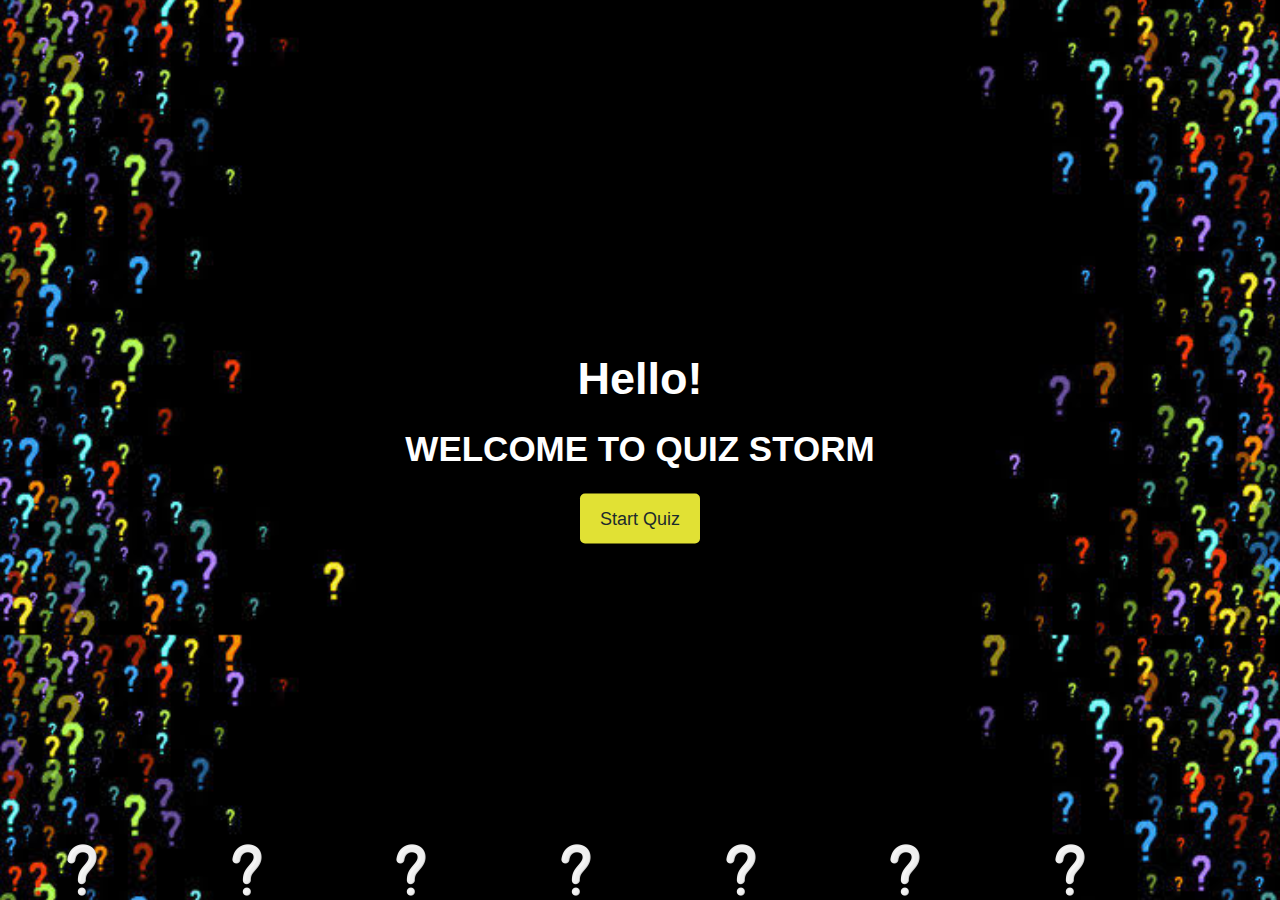
<file: index.html>
<!DOCTYPE html>
<html lang="en">
<head>
    <meta charset="UTF-8">
    <meta http-equiv="X-UA-Compatible" content="IE=edge">
    <meta name="viewport" content="width=device-width, initial-scale=1.0">
    <title>Document</title>
    <link rel="stylesheet" href="style.css">
</head>
<body>
    



    <header>
        <h1>Hello!</h1>
        <h2>WELCOME TO QUIZ STORM</h2>

        <a href="./main.html">Start Quiz</a>
    </header>


    <div class="logos">
        <img src="./images/IMG_7275.PNG" >
        <img src="./images/IMG_7275.PNG" >
        <img src="./images/IMG_7275.PNG" >
        <img src="./images/IMG_7275.PNG" >
        <img src="./images/IMG_7275.PNG" >
        <img src="./images/IMG_7275.PNG" >
        <img src="./images/IMG_7275.PNG" >
        
    </div>





</body>
</html>
</file>
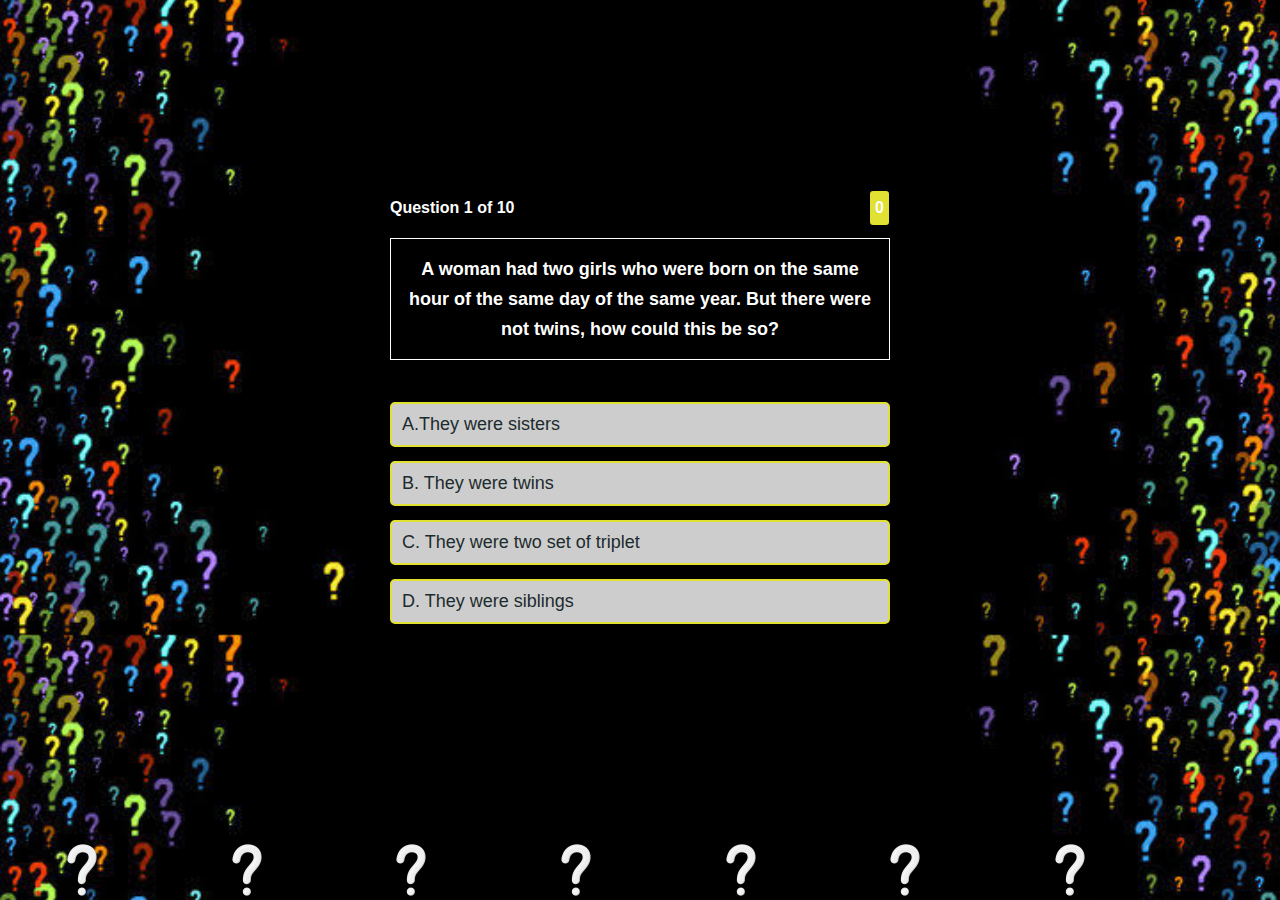
<file: main.html>
<!DOCTYPE html>
<html lang="en">
<head>
    <meta charset="UTF-8">
    <meta http-equiv="X-UA-Compatible" content="IE=edge">
    <meta name="viewport" content="width=device-width, initial-scale=1.0">
    <title>Quiz App</title>
    <link rel="stylesheet" href="style.css">
</head>
<body>
    






    

    <div class="container">

        <div class="quiz-box">
         <div id="quiz">
            <div class="quiz-header">
                <p id="progress">Question x of y</p>
                <p id="count-down">0</p>
            </div>
            <p id="question">What is your name?</p>

            <div class="buttons">
                <button class="btn" id="btn0">
                    A.<span id="choice0"></span>
                </button>

                <button class="btn" id="btn1">
                    B. <span id="choice1"></span>
                </button>

                <button class="btn" id="btn2">
                    C. <span id="choice2"></span>
                </button>

                <button class="btn" id="btn3">
                    D. <span id="choice3"></span>
                </button>
            </div>
         </div>
        </div>
    </div>



    <div class="logos">
        <img src="./images/IMG_7275.PNG" >
        <img src="./images/IMG_7275.PNG" >
        <img src="./images/IMG_7275.PNG" >
        <img src="./images/IMG_7275.PNG" >
        <img src="./images/IMG_7275.PNG" >
        <img src="./images/IMG_7275.PNG" >
        <img src="./images/IMG_7275.PNG" >
        
    </div>



    <script src="./script.js"></script>







</body>
</html>
</file>
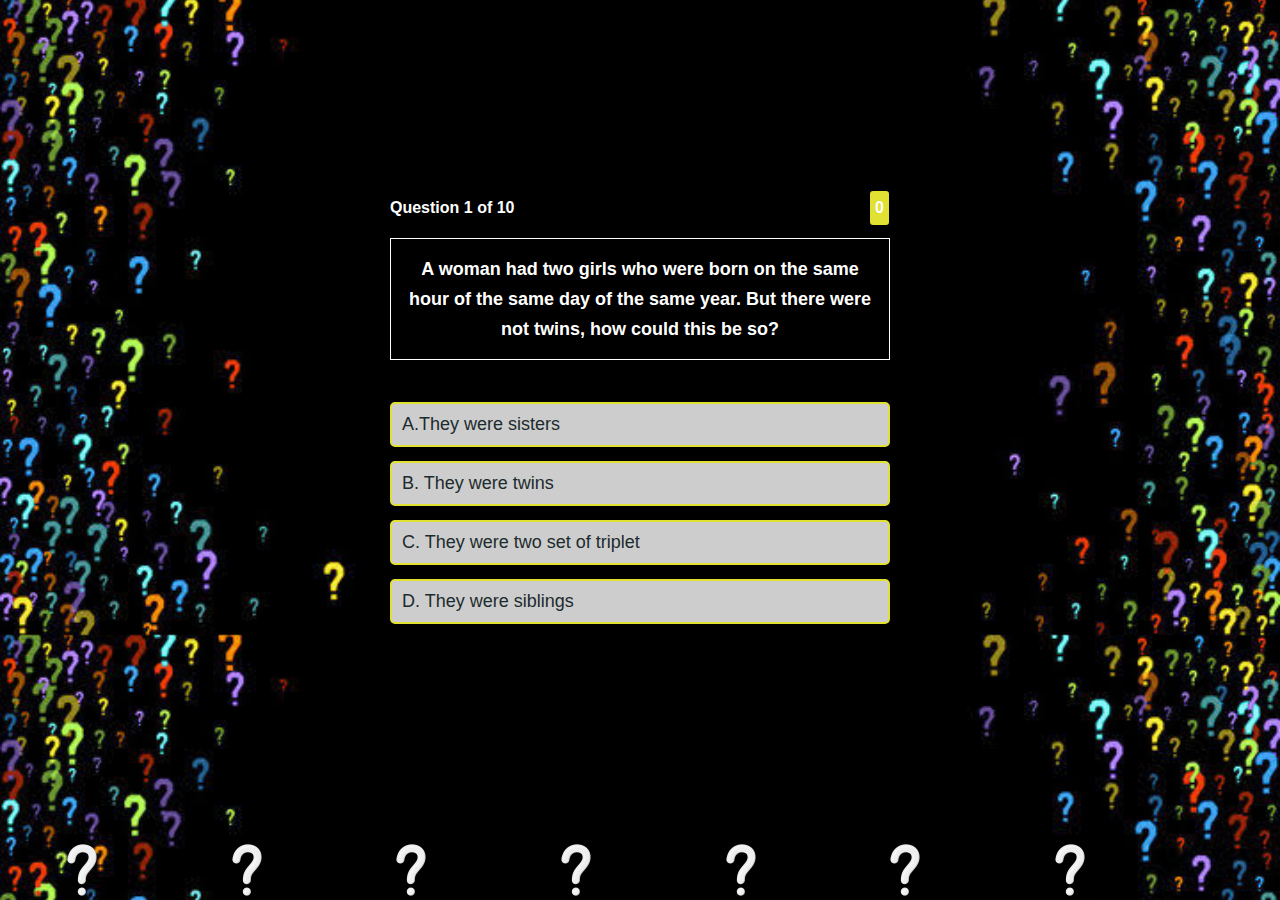
<file: xenz.html>
<!DOCTYPE html>
<html lang="en">
<head>
    <meta charset="UTF-8">
    <meta http-equiv="X-UA-Compatible" content="IE=edge">
    <meta name="viewport" content="width=device-width, initial-scale=1.0">
    <title>Document</title>
    <link rel="stylesheet" href="style.css">
</head>
<body>
    






    

    <div class="container">

        <div class="quiz-box">
         <div id="quiz">
            <div class="quiz-header">
                <p id="progress">Question x of y</p>
                <p id="count-down">0</p>
            </div>
            <p id="question">What is your name?</p>

            <div class="buttons">
                <button class="btn" id="btn0">
                    A.<span id="choice0"></span>
                </button>

                <button class="btn" id="btn1">
                    B. <span id="choice1"></span>
                </button>

                <button class="btn" id="btn2">
                    C. <span id="choice2"></span>
                </button>

                <button class="btn" id="btn3">
                    D. <span id="choice3"></span>
                </button>
            </div>
         </div>
        </div>
    </div>



    <div class="logos">
        <img src="./images/IMG_7275.PNG" >
        <img src="./images/IMG_7275.PNG" >
        <img src="./images/IMG_7275.PNG" >
        <img src="./images/IMG_7275.PNG" >
        <img src="./images/IMG_7275.PNG" >
        <img src="./images/IMG_7275.PNG" >
        <img src="./images/IMG_7275.PNG" >
        
    </div>



    <script src="./script.js"></script>







</body>
</html>
</file>
<file: style.css>
:root{
    --white: #fff;
    --black: #1c2b2d;
    --blue: #31326f;
    --light-blue: #7ac1f8;
    --color-primary: #9d0191;
    --color-sec:#db6400;
    --color-grey:#eee;
    --color-dark-grey:#222831;
    --color-dark-yellow:rgb(225, 225, 52);
}


*{
    margin: 0;
    padding: 0;
    box-sizing: border-box;
}

html{
    font-size: 10px;
}


body{
    font-family: 'open Sans' , sans-serif;
    background-color: var(--ligh-tblue);
    background-image: url(./images/IMG_7315.JPG);
    background-size: cover;
    background-position: center;
    height: 70vh;
}

p{
    font-size: 1.6rem;
    line-height: 1.5;
}


img{
    width: 100%;
}



header{
    position: absolute;
    width: 90%;
    transform: translate(-50%,-50%);
    top: 50%;
    left: 50%;
    text-align: center;
    line-height: 7rem;
}

header h1{
    color: var(--white);
    font-size: 45px;
    font-weight: 600;
}

header h2{
    color: var(--white);
    font-size: 35px;
   
}

header a{
    color: var(--black);
    background: var(--color-dark-yellow);
    padding: 15px 20px;
    border: transparent;
    border-radius: 5px;
    text-decoration: none;
    font-size: 18px;
}




/*---ANIMATION FOR THE FLOATING IMAGES--*/

.logos img{
    width: 60px;
    animation: tag 5s linear infinite;
}



.logos{
    width: 90%;
    display: flex;
    align-items: center;
    justify-content: space-around;
    position: absolute;
    bottom: 0;
}



@keyframes tag {
    0%{
        transform: translateY(0);
        opacity: 0;
    }
    50%{
        
        opacity: 1;
    }
    70%{
        
        opacity:1 ;
    }
    100%{
        transform: translateY(-80vh);
        opacity: 0;
    }
}

.logos img:nth-child(1){
    animation-delay: 2s;
}
.logos img:nth-child(2){
    animation-delay: 1s;
}
.logos img:nth-child(3){
    animation-delay: 3s;
}
.logos img:nth-child(4){
    animation-delay: 4.5s;
}
.logos img:nth-child(5){
    animation-delay: 3s;
}
.logos img:nth-child(6){
    animation-delay: 6s;
}
.logos img:nth-child(7){
    animation-delay: 7s;
}





.container{
    margin-top: 10%;
    max-width: 900px;
    margin: 0 auto;
    padding: 0 2rem;
    display: flex;
    justify-content: center;
    align-items: center;
    height: 100vh;
}


@media(max-width:700px){
   
    body{
        height: 100vh;
    }

    .container{
        height: 120vh;
    }
}

.quiz-box{
    width: 600px;
    margin: 0 auto;
    padding: 1rem 5rem 5rem 5rem;
    border-radius: 5px;
}

.quiz-box h1{
    color: var(--white);
    font-size: 4rem;
    text-align: center;
    width: 100%;
    margin-bottom: 2rem;
    border-radius: 3px;
}



.quiz-header{
    display: flex;
    justify-content: space-between;
    align-items: center;
    margin-bottom: 12px;
}


.quiz-header #progress{
    color: var(--white);
    font-size: 1.6rem;
    font-weight: 700;
}

.quiz-header #count-down{
    color: var(--color-dark-grey);
    font-size: 1.6rem;
    font-weight: 700;
    background-color:var(--color-dark-yellow) ;
    padding: 5px;
    margin: 1px;
    color: var(--white);
    border-radius: 3px;
}

.quiz-box #question{
    font-size: 1.8rem;
    font-weight: 600;
    color: var(--white);
    border: 1px solid #fff;
    border-width: 1px ;
    padding: 15px 15PX;
    line-height: 3rem;
    text-align: center;
    
}

.buttons{
    margin: 3.5rem 0 4rem 0;
}

.btn{
    text-align: left;
    background-color: #edededdd;
    width: 100%;
    font-size: 1.8rem;
    color:  var(--black);
    border:  2px solid var(--color-dark-yellow);
    border-radius: 5px;
    margin: 7px 0;
    padding: 1rem;
    outline: none;
}

.btn:hover{
    cursor: pointer;
    background-color: var(--color-dark-yellow);
    color: var(--white);
}

.btn:active{
    background-color: var(--color-dark-yellow);
}

#score{
    color: var(--white);
    text-align: center;
    font: 2rem;
    margin-bottom: 4rem;
}

.quiz-repeat{
    text-align: center;
    margin: 0 auto;
}


.quiz-repeat a{
    font-size: 1.9rem;
    font-weight: 600;
    color: var(--blacke);
    text-decoration: none;
    background-color: var(--color-dark-yellow);
    padding: 1rem;
    border-radius: 5px;
    transition: all .3s;
}


.quiz-repeat a:hover{
    background-color: var(--light-blue);
}
</file>
